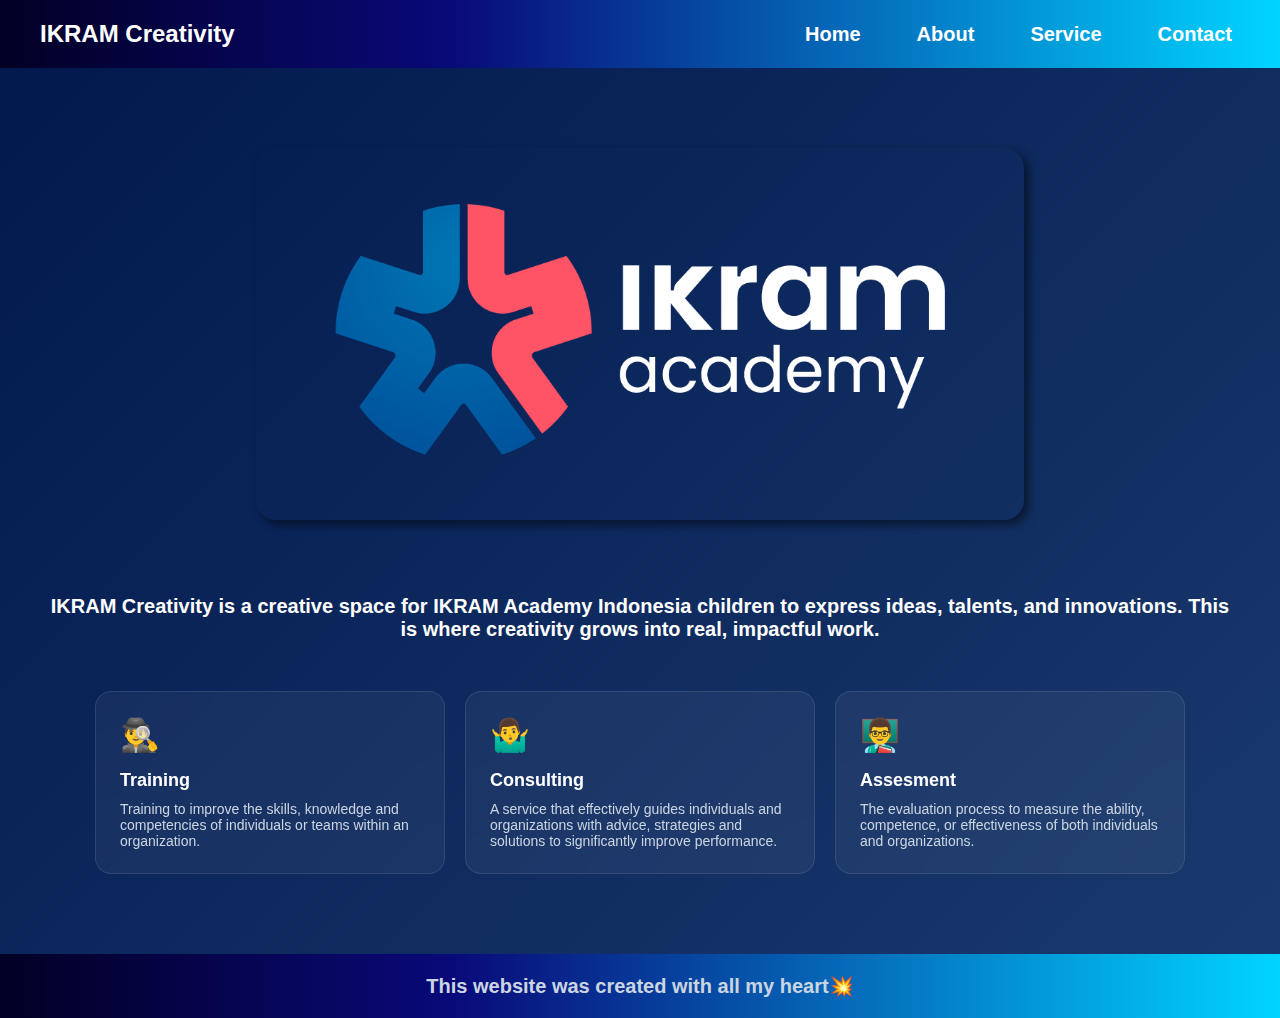
<file: index.html>
<!DOCTYPE html>
<html lang="en">
<head>
    <meta charset="UTF-8">
    <meta name="viewport" content="width=device-width, initial-scale=1.0">
    <title>IKRAM Creativity</title>
    <link rel="stylesheet" href="style.css">
</head>
<body>

  <!-- Navbar -->
<div class="container-navbar">
    <div class="logo-navbar">IKRAM Creativity</div>
    <button class="hamburger" id="hamburger">&#9776;</button>
    <ul class="ul-navbar" id="nav-menu"> 
        <li class="li-navbar">Home</li>
        <li class="li-navbar">About</li>
        <li class="li-navbar">Service</li>
        <li class="li-navbar">Contact</li>
    </ul>
</div>
<!-- End Navbar -->

    <!-- Content -->
    <div class="container-content">
        <img src="LOGO IKRAM ACADEMY (WHITE).png" alt="logo_ikram" class="img-class">
        <p class="p-content">IKRAM Creativity is a creative space for IKRAM Academy Indonesia children to express ideas, talents, and innovations. This is where creativity grows into real, impactful work.</p>
    </div>
    
    <div class="services-container">
    <div class="service-box">
    <div class="icon">🕵️‍♂️</div>
    <h3>Training</h3>
    <p>Training to improve the skills, knowledge and competencies of individuals or teams within an organization.</p>
    </div>
    <div class="service-box">
    <div class="icon">🤷‍♂️</div>
    <h3>Consulting</h3>
    <p>A service that effectively guides individuals and organizations with advice, strategies and solutions to significantly improve performance.</p>
    </div>
    <div class="service-box">
    <div class="icon">👨‍🏫</div>
    <h3>Assesment</h3>
    <p>The evaluation process to measure the ability, competence, or effectiveness of both individuals and organizations.</p>
    </div>
</div>

    <!-- End Content -->

    <!-- Footer -->
    <div class="container-footer">
       <p class="p-footer">This website was created with all my heart💥</p>
    </div>
    <!-- End Footer -->
</body>
<script src="script.js"></script>
</html>
</file>
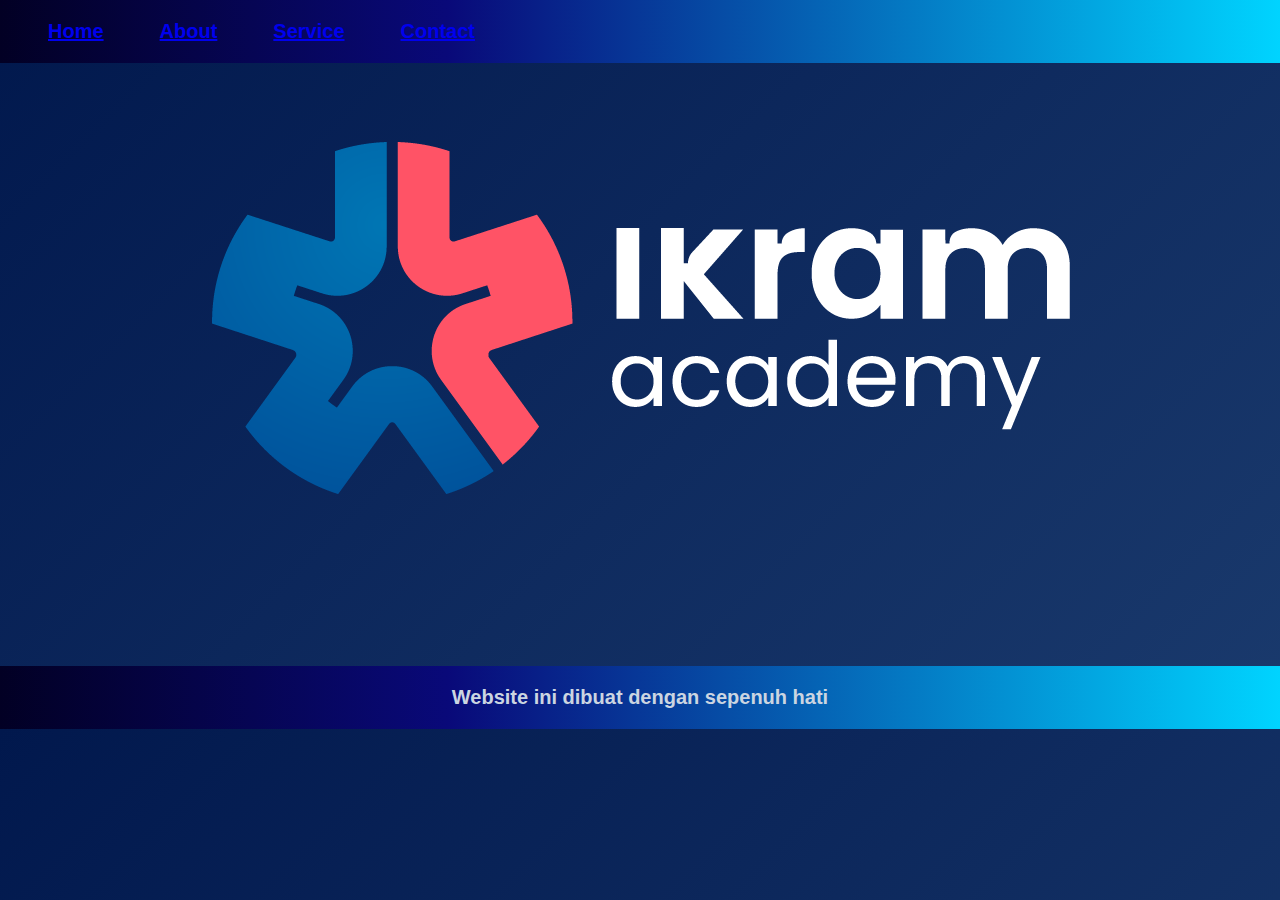
<file: about.html>
<!DOCTYPE html>
<html lang="en">
<head>
    <meta charset="UTF-8">
    <meta name="viewport" content="width=device-width, initial-scale=1.0">
    <title>Cuy Anjay</title>
    <link rel="stylesheet" href="style.css">
</head>
<body>
    <!-- Navbar -->
    <div class="container-navbar">
        <ul class="ul-navbar">
            <li class="li-navbar"><a href="#" class="a-navbar">Home</a></li>
            <li class="li-navbar"><a href="about.html" class="a-navbar">About</a></li>
            <li class="li-navbar"><a href="service.html" class="a-navbar">Service</a></li>
            <li class="li-navbar"><a href="contact.html" class="a-navbar">Contact</a></li>
        </ul>
    </div>
    <!-- End Navbar -->

    <!-- Content -->
    <div class="container-content">
        <img src="LOGO IKRAM ACADEMY (WHITE).png" alt="" class="img-about">
    </div>
    <!-- End Content  -->

    <!-- Footer -->
    <div class="container-footer">
        <p class="p-footer">
            Website ini dibuat dengan sepenuh hati
        </p>
    </div>
    <!-- End Footer -->
</body>
</html>
</file>
<file: style.css>
*,
html {
    padding: 0;
    margin: 0;
}

body {
  font-family: 'Segoe UI', sans-serif;
  background: linear-gradient(135deg, #01184d, #1a3a6d);
  color: white;
}


.container-navbar {
    display: flex;
    justify-content: center;
    align-items: center;
    background: linear-gradient(90deg,rgba(2, 0, 36, 1) 0%, rgba(9, 9, 121, 1) 35%, rgba(0, 212, 255, 1) 100%);
}

.ul-navbar {
    color: white;
    text-shadow: 0, 0, 0, 10px;
    display: flex;
    align-items: right;
    justify-content: center;
}
/* Navbar item */
.li-navbar{
  list-style:none;
  padding:20px 28px;
  font:700 20px 'Segoe UI',sans-serif;
  position:relative;
  /*pentingutkpseudo‑element*/cursor:pointer;
  transition:color .3s,transform .3s cubic-bezier(.25,.8,.25,1);
  -webkit-transition:color .3s,transform .3s cubic-bezier(.25,.8,.25,1);
  -moz-transition:color .3s,transform .3s cubic-bezier(.25,.8,.25,1);
  -ms-transition:color .3s,transform .3s cubic-bezier(.25,.8,.25,1);
  -o-transition:color .3s,transform .3s cubic-bezier(.25,.8,.25,1);
}

/* Garis bawah animasi + sedikit zoom & neon‑glow */
.li-navbar::after{
  content:"";
  position:absolute;
  left:50%;
  bottom:8px;                        /* jarak dari teks */
  width:0;
  height:3px;
  background:linear-gradient(90deg,#00d2ff,#00ffc6,#ffdd00);
  border-radius:2px;
  transform:translateX(-50%);
  transition:width .35s ease-out;
}

.li-navbar:hover{
  color:#ffdd00;                     /* ganti warna teks saat hover */
  transform:translateY(-2px) scale(1.05);
  text-shadow:0 0 8px rgba(255,221,0,.7);
}

.li-navbar:hover::after{
  width:80%;                         /* garis memanjang */
}

/* (Opsional) animasi warna teks terus‑menerus saat di‑hover */
@keyframes gradientText{
  0%{background-position:0 50%}
  100%{background-position:100% 50%}
}
.li-navbar:hover{
  background:linear-gradient(90deg,#00d2ff,#ff4ecd,#00d2ff);
  -webkit-background-clip:text;
  -webkit-text-fill-color:transparent;
  animation:gradientText 2s linear infinite;
  background-size:200% auto;
  -webkit-animation:gradientText 2s linear infinite;
}


.container-content {
    display: flex;
    text-align: center;
    justify-content: center;
    flex-direction: column;
    align-items: center;
}

.img-class {
    margin-top: 80px;
    width: 768px;
    display: flex;
    justify-content: center;
    align-items: center;
    background-color: transparent;
    box-shadow: 5px 5px 10px rgba(0,0,0,0.5);
    border-radius: 20px;
    -webkit-border-radius: 20px;
    -moz-border-radius: 20px;
    -ms-border-radius: 20px;
    -o-border-radius: 20px;
}

.img-class:hover {
    background-color: lightskyblue;
    transition: .5s ease-in;
    -webkit-transition: .5s ease-in;
    -moz-transition: .5s ease-in;
    -ms-transition: .5s ease-in;
    -o-transition: .5s ease-in;
}
@keyframes autoHoverEffect {
  0%, 100% {
    background-color: transparent;
  }
  50% {
    background: lightblue;
  }
}

.img-class {
  animation: autoHoverEffect 3s ease-in-out infinite;
}

.p-content {
    padding-top: 25px;
    display: flex;
    align-items: center;
    color: white;
    justify-content: center;
    font-size: 20px;
    font-weight: bold;
    font-family: 'Segoe UI', sans-serif;
    margin: 50px;
}

.container-img {
    display: flex;
    align-items: center;
    justify-content: center;
    margin: 40px;
}

.img1 {
    width: 768px;
    height: 500px;
    border-radius: 20px;
    -webkit-border-radius: 20px;
    -moz-border-radius: 20px;
    -ms-border-radius: 20px;
    -o-border-radius: 20px;
}
.services-container {
  display: flex;
  justify-content: center;
  gap: 20px;
  flex-wrap: wrap;
}

.service-box {
  background: rgba(255, 255, 255, 0.05);
  border: 1px solid rgba(255, 255, 255, 0.1);
  border-radius: 16px;
  padding: 24px;
  width: 300px;
  backdrop-filter: blur(10px);
  transition: transform 0.3s ease, box-shadow 0.3s ease;
  -webkit-border-radius: 16px;
  -moz-border-radius: 16px;
  -ms-border-radius: 16px;
  -o-border-radius: 16px;
}

.service-box:hover {
  transform: translateY(-10px);
  box-shadow: 0 20px 30px rgba(0, 0, 0, 0.3);
}

.icon {
  font-size: 32px;
  margin-bottom: 16px;
}

h3 {
  margin: 0 0 10px 0;
  font-size: 18px;
}

p {
  font-size: 14px;
  color: #cbd5e1;
}

.container-footer {
  gap: 38px;
  margin-top: 80px;
  display: flex;
  align-items: center;
  justify-content: center;
  padding: 20px;
  background: linear-gradient(90deg,rgba(2, 0, 36, 1) 0%, rgba(9, 9, 121, 1) 35%, rgba(0, 212, 255, 1) 100%);
}

.p-footer {
  font-size: 20px;
  font-weight: bold;
  font-family: 'Segoe UI', sans-serif;
}

/* Ukuran Hp */
@media (max-width: 480px) {
  .ul-navbar {
    flex-direction: column;
  }
  
  .li-navbar {
    padding: 10px;
    font-size: 16px;
  }

  .img-class {
    width: 100%;
    margin-top: 40px;
  }

  .p-content {
    padding: 20px;
    font-size: 16px;
    margin: 15px;

  }

  .service-box-box {
    width: 90%;
  }

  .p-footer {
    font-size: 16px;
    text-align: center;
  }
}

.logo-navbar {
  color: white;
  font-weight: bold;
  font-size: 24px;
  padding: 20px;
}

.hamburger {
  display: none;
  font-size: 30px;
  background: none;
  border: none;
  color: white;
  cursor: pointer;
  padding: 20px;
}

/* Perbaikan navbar agar sejajar */
.container-navbar {
  justify-content: space-between;
  padding: 0 20px;
}

@media (max-width: 768px) {
  .hamburger {
    display: block;
  }

  .ul-navbar {
    display: none;
    flex-direction: column;
    width: 100%;
    background: rgba(0, 0, 0, 0.8);
    position: absolute;
    top: 60px;
    left: 0;
    z-index: 1000;
    padding: 10px 0;
  }

  .ul-navbar.show {
    display: flex;
  }

  .li-navbar {
    text-align: center;
    padding: 15px;
  }
}
</file>
